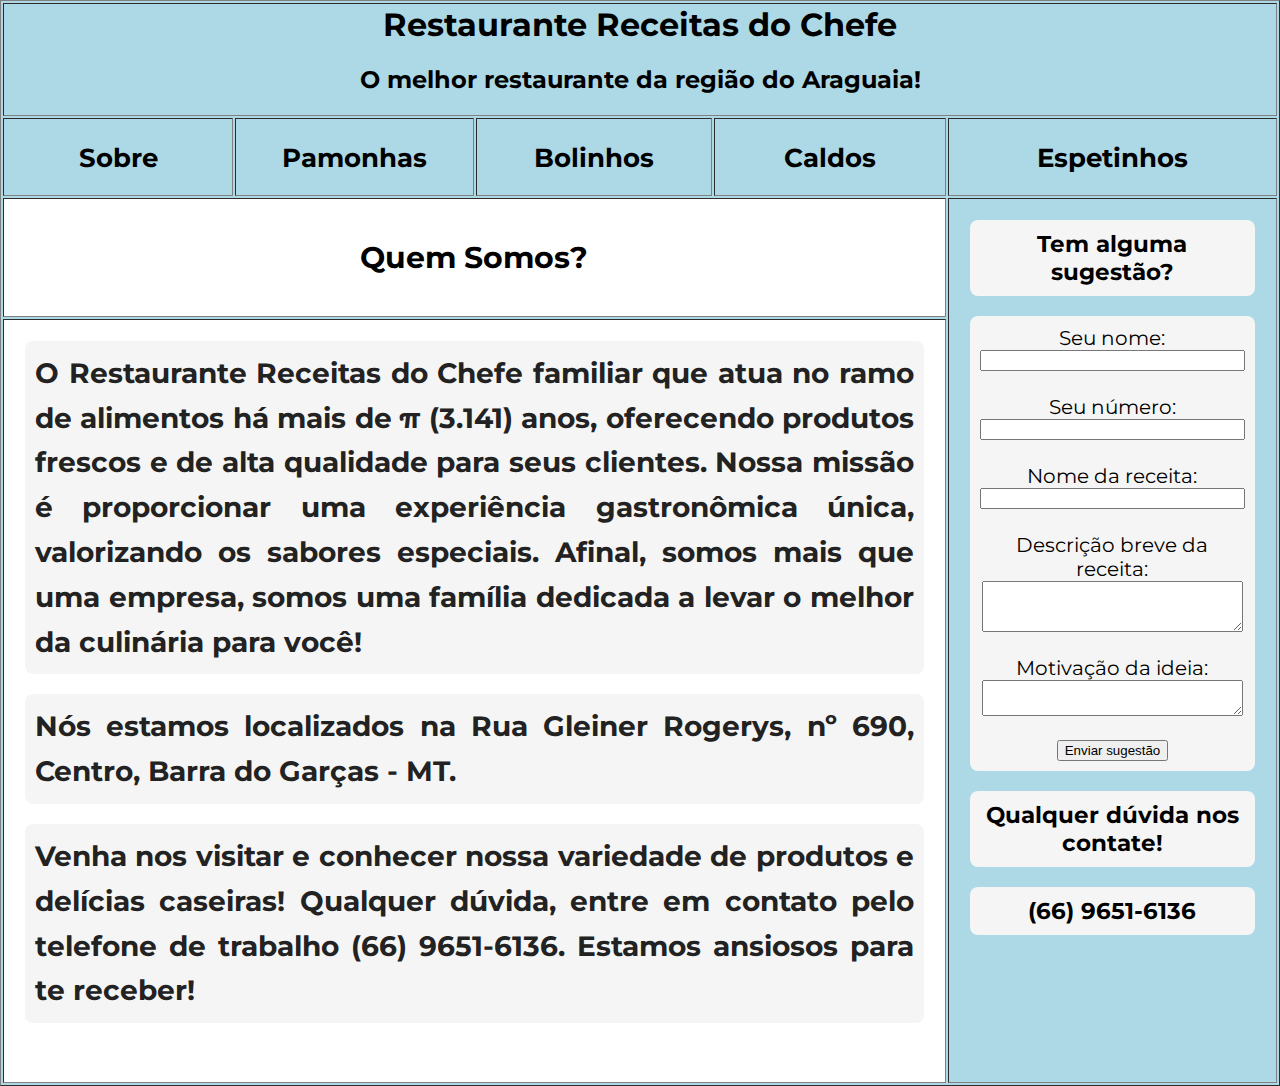
<file: index.html>
<html>
    <link rel='stylesheet' type='text/css' media='screen' href='main.css'>
    <link href="https://fonts.googleapis.com/css2?family=Montserrat&display=swap" rel="stylesheet">
    <!-- Esse site todo segue um modelo só para que facilite a manipulação dele e permita que ele fique mais -->
    <!-- bonito o possível aos olhos dos usuários, ainda tem alguns problemas de responsividade e alinhamento -->
    <!-- em alguns elementos, porém como ele precisa ser feito em html puro sinto que seja muito difícil resolver -->
    <!-- esses problemas com as ferramentas que foram dadas, então por favor capitão, não tira nota minha, tmj. ''-->
    <body marginwidth="0" marginheight="0" topmargin="0" leftmargin="0">
        <table width="100%" height="100%" bgcolor="lightblue" border="1">
            <tr height="10%">
                <td colspan="5" align="center">
                    <h1>Restaurante Receitas do Chefe</h1>
                    <h2>O melhor restaurante da região do Araguaia!</h2>
                </td>
            </tr>
            <!-- Barra do topo com todas as opções, esses "20%" são para manter ela organizado do jeito -->
            <!-- que eu achei mais bonito e funcional.-->
            <tr height="20" align="center">
                <td width="20%"><a href="index.html"><h2>Sobre</h2></a></td>
                <td width="20%"><a href="pamonhas.html"><h2>Pamonhas</h2></a></td>
                <td width="20%"><a href="bolinhos.html"><h2>Bolinhos</h2></a></td>
                <td width="20%"><a href="caldos.html"><h2>Caldos</h2></a></td>
                <td width="20%"><a href="espetos.html"><h2>Espetinhos</h2></a></td>
            </tr>
            <!-- Parte em que fica o "Quem somos?" e o formulário de sugestão. -->
            <tr>
                <td height="20"colspan="4" align="center" bgcolor="white">
                    <br>
                    <h1 class="tituloPrincipal">Quem Somos?</h1>
                    <br>
                </td>
                <td width="350" rowspan="2" bgcolor="lightblue" valign="top">
                    <!-- Aqui iniciei um center que começa aqui em cima e termina lá em baixo -->
                    <!-- para centralizar tudo de uma vez e evitar repetições desnecessárias. -->
                    <center><h3 class="tituloFormulario">Tem alguma sugestão?</h3>
                    <form class="formularioPrincipal">
                        <!-- Utilizei da tag <input> para permitir a escrita nessa área-->
                        <!-- para que o usuario consiga registrar o que ele quer escrever. -->
                        <label for="nome">Seu nome:</label><br>
                        <input type="text" id="nome" name="nome" size="30" required><br><br>

                        <label for="numero">Seu número:</label><br>
                        <input type="text" id="numero" name="numero" size="30" required><br><br>

                        <label for="nome_receita">Nome da receita:</label><br>
                        <input type="text" id="nome_receita" name="nome_receita" size="30" required><br><br>

                        <!-- Foi usado <textarea> em vez de input nessa parte porque o textarea -->
                        <!-- funciona melhor para esse tipo de texto, já que ele permite mais linhas. -->
                        <label for="descricao">Descrição breve da receita:</label><br>
                        <textarea id="descricao" name="descricao" rows="3" cols="30" required></textarea><br><br>

                        <label for="motivacao">Motivação da ideia:</label><br>
                        <textarea id="motivacao" name="motivacao" rows="2" cols="30" required></textarea><br><br>
                        
                        <!-- Botão de envio que "envia" as informações e as apaga para que possam ser -->
                        <!-- escritas novas informações -->
                        <div align="center">
                            <input type="submit" value="Enviar sugestão">
                        </div>
                    </form>
                                       
                    <h2 class="numeroDeContato">Qualquer dúvida nos contate!</h2>
                    <h2 class="numeroDeContato">(66) 9651-6136</h2>
                    </center>

                </td>
            </tr>
            <!-- Parte em que ficam os texto abaixo do "Quem somos". -->
            <tr align="center" bgcolor="white">
                <td colspan="4">
                    <h2 class="textoPrincipal">
                    O Restaurante Receitas do Chefe familiar que atua no ramo de alimentos há mais de π (3.141) anos, 
                    oferecendo produtos frescos e de alta qualidade para seus clientes. Nossa missão é proporcionar 
                    uma experiência gastronômica única, valorizando os sabores especiais. Afinal, somos mais que uma empresa, 
                    somos uma família dedicada a levar o melhor da culinária para você!
                    </h2>
                    <h2 class="textoPrincipal">
                    Nós estamos localizados na Rua Gleiner Rogerys, nº 690, Centro, Barra do Garças - MT.
                    </h2>
                    <h2 class="textoPrincipal">
                    Venha nos visitar e conhecer nossa variedade de produtos e delícias caseiras! 
                    Qualquer dúvida, entre em contato pelo telefone de trabalho (66) 9651-6136. Estamos ansiosos para te receber!
                    </h2>
                    <br><br>
                </td>
            </tr>
        </table>
    </body>
</html>
</file>
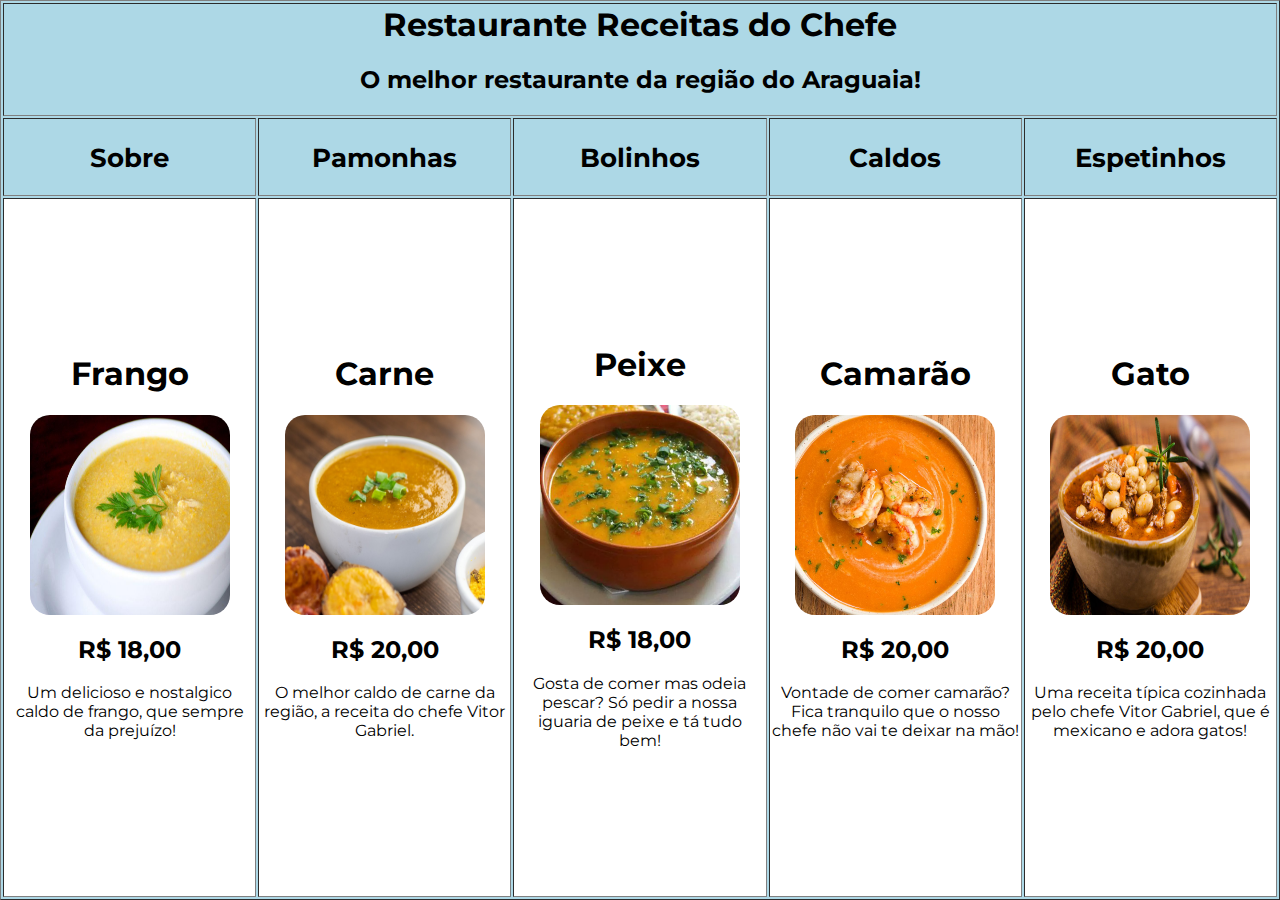
<file: caldos.html>
<html>
    <link rel='stylesheet' type='text/css' media='screen' href='comidas.css'>
    <link href="https://fonts.googleapis.com/css2?family=Montserrat&display=swap" rel="stylesheet">
    <body marginwidth="0" marginheight="0" topmargin="0" leftmargin="0">
        <table width="100%" height="100%" bgcolor="lightblue" border="1">

            <tr height="10%">
                <td colspan="5" align="center">
                    <h1>Restaurante Receitas do Chefe</h1>
                    <h2>O melhor restaurante da região do Araguaia!</h2>
                </td>
            </tr>
            <!-- Barra do topo com todas as opções, esses "20%" são para manter ela organizado do jeito -->
            <!-- que eu achei mais bonito e funcional.-->
            <tr height="20" align="center" widht="100%">
                <td width="20%"><a href="index.html"><h2>Sobre</h2></a></td>
                <td width="20%"><a href="pamonhas.html"><h2>Pamonhas</h2></a></td>
                <td width="20%"><a href="bolinhos.html"><h2>Bolinhos</h2></a></td>
                <td width="20%"><a href="caldos.html"><h2>Caldos</h2></a></td>
                <td width="20%"><a href="espetos.html"><h2>Espetinhos</h2></a></td>
            </tr>
            <!-- Parte em que ficam todas as imagens e informações do alimentos colocados no site. -->
            <!-- as imagens estão guardadas em pastas separadas para evitar confusão e facilitar o encontro delas. -->
            <tr align="center" bgcolor="white">
                <td width="20%">
                    <h1 class="tituloProduto">Frango</h1>
                    <img src="imagens/caldos/caldoFrango.png" width="200" height="200" class="imagemProduto">
                    <h2>R$ 18,00</h2>
                    <p>Um delicioso e nostalgico caldo de frango, que sempre da prejuízo!</p>
                </td>
                <td width="20%">
                    <h1 class="tituloProduto">Carne</h1>
                    <img src="imagens/caldos/caldoCarne.png" width="200" height="200" class="imagemProduto">
                    <h2>R$ 20,00</h2>
                    <p>O melhor caldo de carne da região, a receita do chefe Vitor Gabriel.</p>
                </td>
                <td width="20%">
                    <h1 class="tituloProduto">Peixe</h1>
                    <img src="imagens/caldos/caldoPeixe.png" width="200" height="200" class="imagemProduto">
                    <h2>R$ 18,00</h2>
                    <p>Gosta de comer mas odeia pescar? Só pedir a nossa iguaria de peixe e tá tudo bem!</p>
                </td>
                <td width="20%">
                    <h1 class="tituloProduto">Camarão</h1>
                    <img src="imagens/caldos/caldoCamarao.png" width="200" height="200" class="imagemProduto">
                    <h2>R$ 20,00</h2>
                    <p>Vontade de comer camarão? Fica tranquilo que o nosso chefe não vai te deixar na mão!</p>
                </td>
                <td width="20%">
                    <h1 class="tituloProduto">Gato</h1>
                    <img src="imagens/caldos/caldoGato.png" width="200" height="200" class="imagemProduto">
                    <h2>R$ 20,00</h2>
                    <p>Uma receita típica cozinhada pelo chefe Vitor Gabriel, que é mexicano e adora gatos!
                    </p>
                </td>
            </tr>
        </table>
    </body>
</html>
</file>
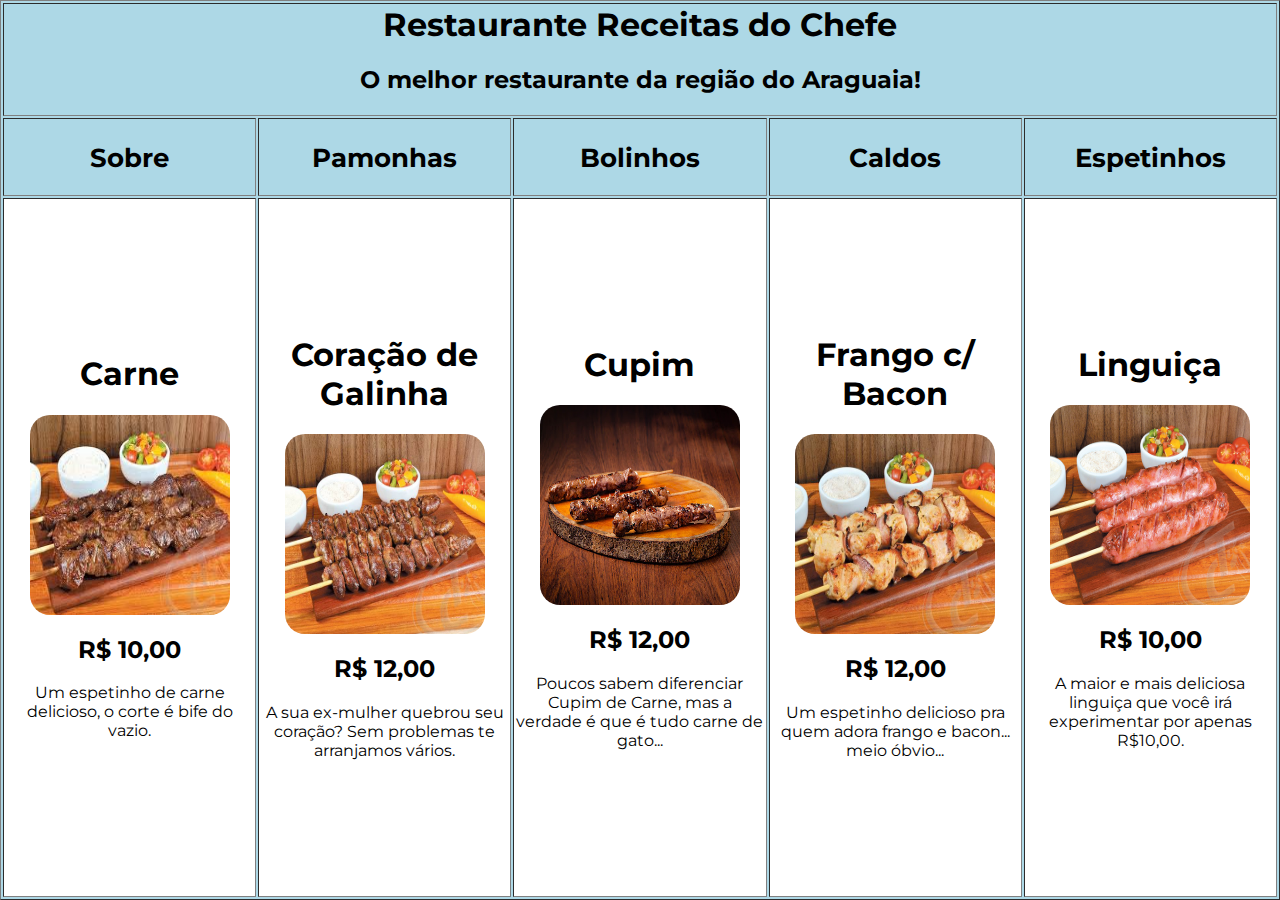
<file: espetos.html>
<html>
    <link rel='stylesheet' type='text/css' media='screen' href='comidas.css'>
    <link href="https://fonts.googleapis.com/css2?family=Montserrat&display=swap" rel="stylesheet">
    <body marginwidth="0" marginheight="0" topmargin="0" leftmargin="0">
        <table width="100%" height="100%" bgcolor="lightblue" border="1">

            <tr height="10%">
                <td colspan="5" align="center">
                    <h1>Restaurante Receitas do Chefe</h1>
                    <h2>O melhor restaurante da região do Araguaia!</h2>
                </td>
            </tr>
            <!-- Barra do topo com todas as opções, esses "20%" são para manter ela organizado do jeito -->
            <!-- que eu achei mais bonito e funcional.-->
            <tr height="20" align="center" widht="100%">
                <td width="20%"><a href="index.html"><h2>Sobre</h2></a></td>
                <td width="20%"><a href="pamonhas.html"><h2>Pamonhas</h2></a></td>
                <td width="20%"><a href="bolinhos.html"><h2>Bolinhos</h2></a></td>
                <td width="20%"><a href="caldos.html"><h2>Caldos</h2></a></td>
                <td width="20%"><a href="espetos.html"><h2>Espetinhos</h2></a></td>
            </tr>
            <!-- Parte em que ficam todas as imagens e informações do alimentos colocados no site. -->
            <!-- as imagens estão guardadas em pastas separadas para evitar confusão e facilitar o encontro delas. -->
            <tr align="center" bgcolor="white">
                <td width="20%">
                    <h1>Carne</h1>
                    <img src="imagens/espetos/espetoCarne.png" width="200" height="200" class="imagemProduto">
                    <h2>R$ 10,00</h2>
                    <p>Um espetinho de carne delicioso, o corte é bife do vazio.</p>
                </td>
                <td width="20%">
                    <h1>Coração de Galinha</h1>
                    <img src="imagens/espetos/espetoCoração.png" width="200" height="200" class="imagemProduto">
                    <h2>R$ 12,00</h2>
                    <p>A sua ex-mulher quebrou seu coração? Sem problemas te arranjamos vários.</p>
                </td>
                <td width="20%">
                    <h1>Cupim</h1>
                    <img src="imagens/espetos/espetoCupim.png" width="200" height="200" class="imagemProduto">
                    <h2>R$ 12,00</h2>
                    <p>Poucos sabem diferenciar Cupim de Carne, mas a verdade é que é tudo carne de gato...</p>
                </td>
                <td width="20%">
                    <h1>Frango c/ Bacon</h1>
                    <img src="imagens/espetos/espetoFrangoComBacon.png" width="200" height="200" class="imagemProduto">
                    <h2>R$ 12,00</h2>
                    <p>Um espetinho delicioso pra quem adora frango e bacon... meio óbvio...</p>
                </td>
                <td width="20%">
                    <h1>Linguiça</h1>
                    <img src="imagens/espetos/espetoLinguica.png" width="200" height="200" class="imagemProduto">
                    <h2>R$ 10,00</h2>
                    <p>A maior e mais deliciosa linguiça que você irá experimentar por apenas R$10,00.</p>
                </td>
            </tr>
        </table>
    </body>
</html>
</file>
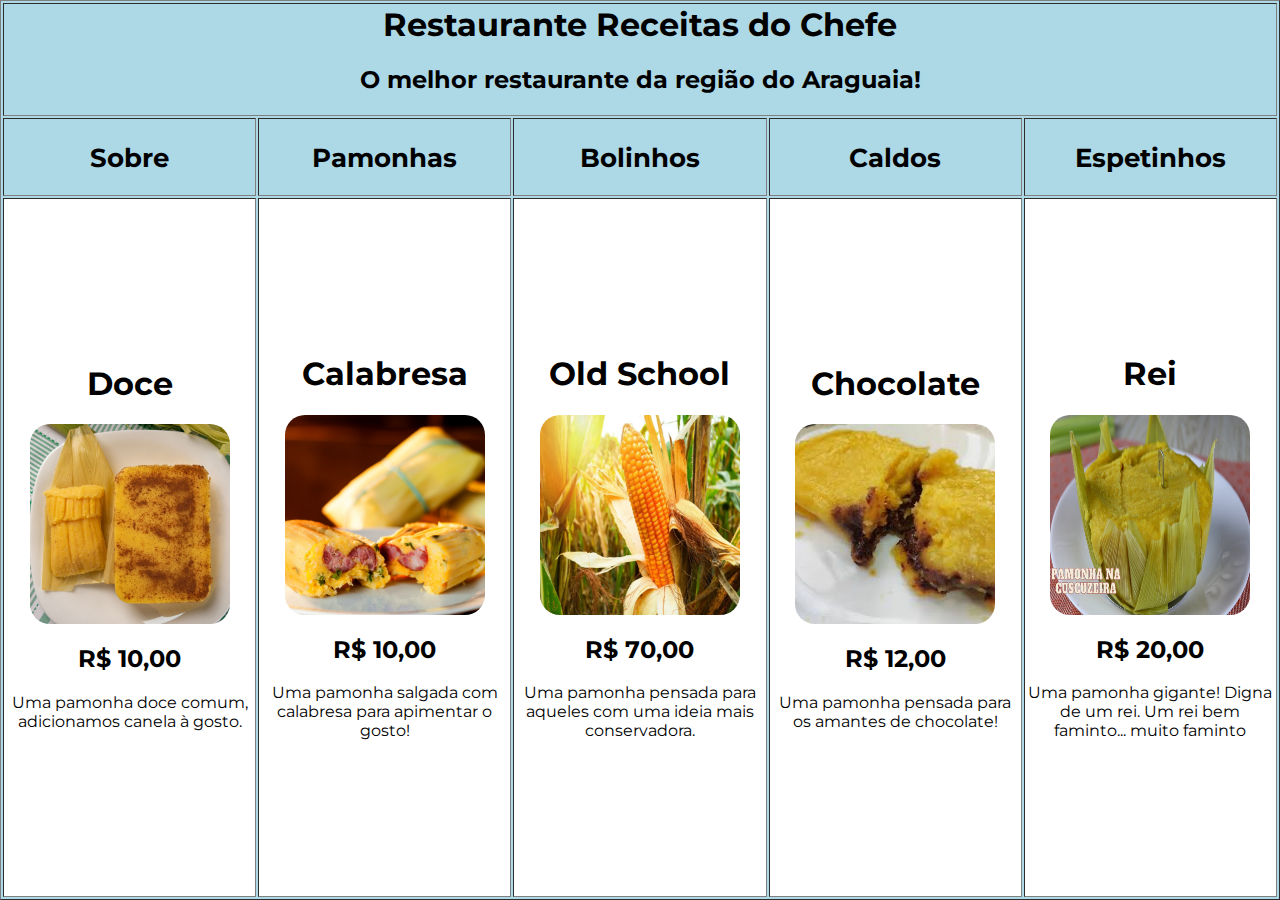
<file: pamonhas.html>
<html>
    <link rel='stylesheet' type='text/css' media='screen' href='comidas.css'>
    <link href="https://fonts.googleapis.com/css2?family=Montserrat&display=swap" rel="stylesheet">
    <body marginwidth="0" marginheight="0" topmargin="0" leftmargin="0">
        <table width="100%" height="100%" bgcolor="lightblue" border="1">

            <tr height="10%">
                <td colspan="5" align="center">
                    <h1>Restaurante Receitas do Chefe</h1>
                    <h2>O melhor restaurante da região do Araguaia!</h2>
                </td>
            </tr>
            <!-- Barra do topo com todas as opções, esses "20%" são para manter ela organizado do jeito -->
            <!-- que eu achei mais bonito e funcional.-->
            <tr height="20" align="center" widht="100%">
                <td width="20%"><a href="index.html"><h2>Sobre</h2></a></td>
                <td width="20%"><a href="pamonhas.html"><h2>Pamonhas</h2></a></td>
                <td width="20%"><a href="bolinhos.html"><h2>Bolinhos</h2></a></td>
                <td width="20%"><a href="caldos.html"><h2>Caldos</h2></a></td>
                <td width="20%"><a href="espetos.html"><h2>Espetinhos</h2></a></td>
            </tr>
            <!-- Parte em que ficam todas as imagens e informações do alimentos colocados no site. -->
            <!-- as imagens estão guardadas em pastas separadas para evitar confusão e facilitar o encontro delas. -->
            <tr align="center" bgcolor="white">
                <td width="20%">
                    <h1>Doce</h1>
                    <img src="imagens/pamonhas/pamonhaDoce.png" width="200" height="200" class="imagemProduto">
                    <h2>R$ 10,00</h2>
                    <p>Uma pamonha doce comum, adicionamos canela à gosto.</p>
                </td>
                <td width="20%">
                    <h1>Calabresa</h1>
                    <img src="imagens/pamonhas/pamonhaSalgada.png" width="200" height="200" class="imagemProduto">
                    <h2>R$ 10,00</h2>
                    <p>Uma pamonha salgada com calabresa para apimentar o gosto!</p>
                </td>
                <td width="20%">
                    <h1>Old School</h1>
                    <img src="imagens/pamonhas/pamonhaOldSchool.png" width="200" height="200" class="imagemProduto">
                    <h2>R$ 70,00</h2>
                    <p>Uma pamonha pensada para aqueles com uma ideia mais conservadora.</p>
                </td>
                <td width="20%">
                    <h1>Chocolate</h1>
                    <img src="imagens/pamonhas/pamonhaChocolate.png" width="200" height="200" class="imagemProduto">
                    <h2>R$ 12,00</h2>
                    <p>Uma pamonha pensada para os amantes de chocolate!</p>
                </td>
                <td width="20%">
                    <h1>Rei</h1>
                    <img src="imagens/pamonhas/pamonhaRei.png" width="200" height="200" class="imagemProduto">
                    <h2>R$ 20,00</h2>
                    <p>Uma pamonha gigante! Digna de um rei. Um rei bem faminto... muito faminto</p>
                </td>
            </tr>
        </table>
    </body>
</html>
</file>
<file: main.css>
@import url('https://fonts.googleapis.com/css2?family=Montserrat&display=swap');

body {
  font-family: 'Montserrat', sans-serif;
}

h2, h1{
    font-family: 'Montserrat', sans-serif;
}

.textoPrincipal{
    font-family: 'Montserrat', sans-serif;
    font-size: 28px;
    color: #222;
    text-align: justify;
    line-height: 1.6;
    margin: 20px;
    padding: 10px;
    background-color: #f5f5f5;
    border-radius: 8px;
}

.tituloPrincipal{
    font-size: 30px;
    font-weight: bold;
}

a{
    font-size: 17px;
    width: 100%;
    height: 100%;
    text-decoration: none;
    color: black;              
    background-color: lightblue;      
    font-weight: bold;
    display: inline-block;
    transition: background-color 0.3s, color 0.3s;
}

a:hover {
    background-color: white;    
    color: black;                 
}

.tituloFormulario{
    font-size: 23px;
    background-color: #f5f5f5;
    border-radius: 8px;
    margin: 20px;
    padding: 10px;
}

.numeroDeContato{
    font-size: 23px;
    background-color: #f5f5f5;
    border-radius: 8px;
    margin: 20px;
    padding: 10px;
}

.formularioPrincipal{
    font-size: 20px;
    background-color: #f5f5f5;
    border-radius: 8px;
    margin: 20px;
    padding: 10px;
}
</file>
<file: comidas.css>
@import url('https://fonts.googleapis.com/css2?family=Montserrat&display=swap');

body {
  font-family: 'Montserrat', sans-serif;
}

.tituloImagem {
    margin-top: 0px;
    padding-top: 0px;
    vertical-align: top;
}

.imagemProduto{
    border-radius: 20px;
}

a {
    font-size: 17px;
    width: 100%;
    height: 100%;
    text-decoration: none;
    color: black;              
    background-color: lightblue;      
    font-weight: bold;
    display: inline-block;
    transition: background-color 0.3s, color 0.3s;
}

a:hover {
    background-color: white;    
    color: black;                 
}
</file>
